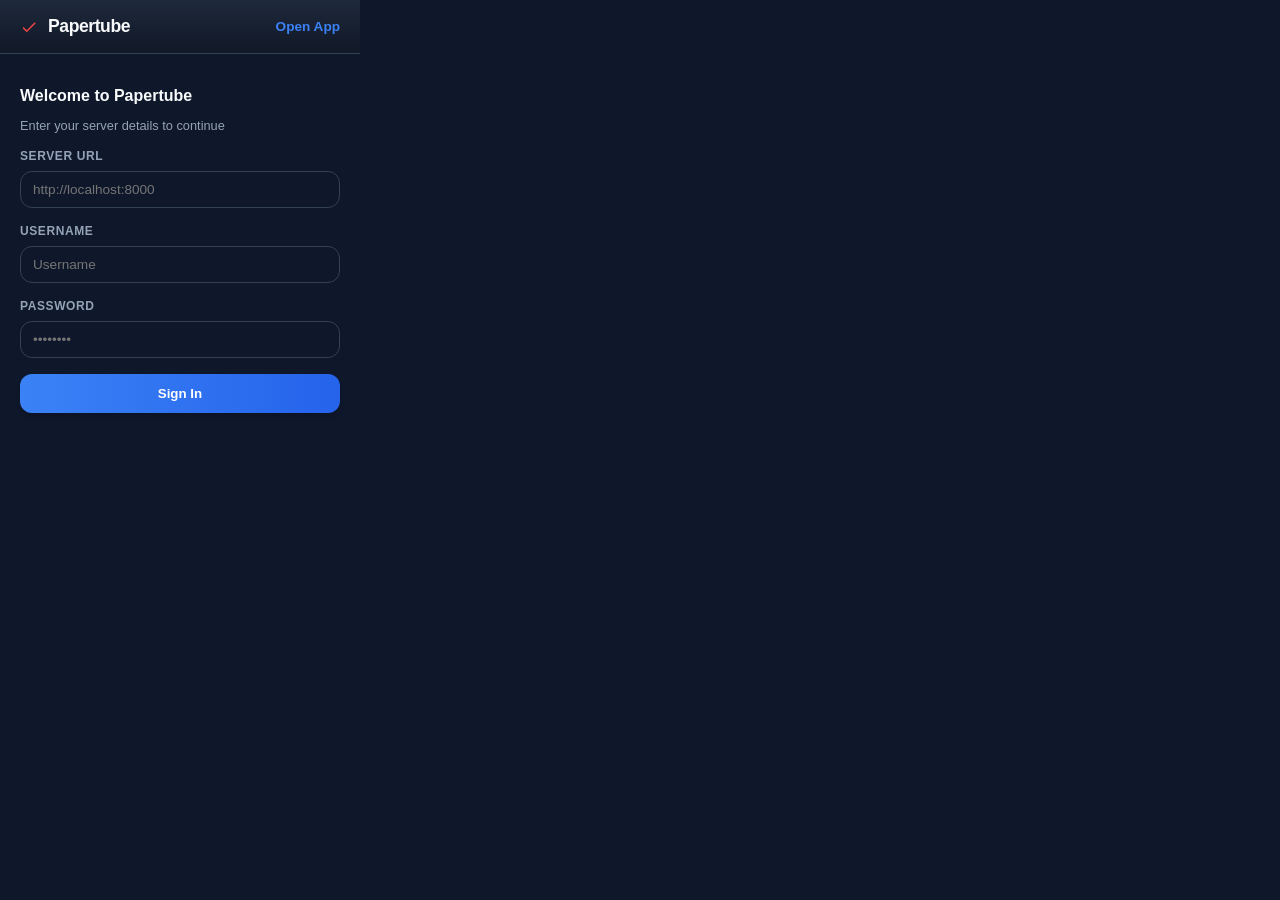
<file: extension-firefox/popup.html>
<!DOCTYPE html>
<html>

<head>
    <meta charset="UTF-8">
    <style>
        :root {
            --bg-slate: #0f172a;
            --bg-card: #1e293b;
            --text-main: #f8fafc;
            --text-muted: #94a3b8;
            --primary: #3b82f6;
            --primary-hover: #2563eb;
            --border: #334155;
            --accent: #ef4444;
            --radius: 12px;
            --shadow: 0 10px 15px -3px rgba(0, 0, 0, 0.1), 0 4px 6px -2px rgba(0, 0, 0, 0.05);
        }

        body {
            width: 360px;
            margin: 0;
            padding: 0;
            font-family: 'Inter', -apple-system, BlinkMacSystemFont, "Segoe UI", Roboto, sans-serif;
            background-color: var(--bg-slate);
            color: var(--text-main);
            overflow-x: hidden;
            border-radius: var(--radius);
        }

        .header {
            padding: 16px 20px;
            background: linear-gradient(to bottom, #1e293b, #111827);
            border-bottom: 1px solid var(--border);
            display: flex;
            justify-content: space-between;
            align-items: center;
        }

        .header h1 {
            font-size: 1.1rem;
            font-weight: 700;
            margin: 0;
            display: flex;
            align-items: center;
            gap: 10px;
            letter-spacing: -0.025em;
        }

        .main-link {
            color: var(--primary);
            text-decoration: none;
            font-size: 0.85rem;
            font-weight: 600;
            transition: color 0.2s;
        }

        .main-link:hover {
            color: var(--primary-hover);
        }

        .content {
            padding: 20px;
        }

        .video-info {
            margin-bottom: 16px;
        }

        .video-title {
            font-weight: 600;
            font-size: 0.95rem;
            margin-bottom: 6px;
            color: var(--text-main);
            line-height: 1.4;
        }

        .video-channel {
            font-size: 0.8rem;
            color: var(--text-muted);
            display: flex;
            align-items: center;
            gap: 4px;
        }

        .summary-box {
            background: var(--bg-card);
            border: 1px solid var(--border);
            border-radius: var(--radius);
            padding: 14px;
            max-height: 220px;
            overflow-y: auto;
            font-size: 0.85rem;
            line-height: 1.6;
            margin-bottom: 16px;
            box-shadow: inset 0 2px 4px 0 rgba(0, 0, 0, 0.06);
        }

        .summary-box h1, .summary-box h2, .summary-box h3 {
            margin: 0.5em 0 0.3em;
            color: var(--text-main);
        }

        .summary-box h1 { font-size: 1.1em; }
        .summary-box h2 { font-size: 1em; }
        .summary-box h3 { font-size: 0.9em; }

        .summary-box p { margin: 0.5em 0; }

        .summary-box ul, .summary-box ol {
            margin: 0.5em 0;
            padding-left: 1.5em;
        }

        .summary-box li { margin: 0.25em 0; }

        .summary-box code {
            background: rgba(0, 0, 0, 0.3);
            padding: 2px 4px;
            border-radius: 4px;
            font-size: 0.85em;
        }

        .summary-box pre {
            background: rgba(0, 0, 0, 0.3);
            padding: 8px;
            border-radius: 6px;
            overflow-x: auto;
            font-size: 0.8em;
        }

        .summary-box strong { color: var(--text-main); }
        .summary-box a { color: var(--primary); }

        .settings-btn {
            background: rgba(255, 255, 255, 0.03);
            border: 1px solid var(--border);
            border-radius: 8px;
            color: var(--text-muted);
            cursor: pointer;
            padding: 8px 12px;
            display: flex;
            align-items: center;
            gap: 6px;
            font-size: 0.75rem;
            transition: all 0.2s;
            width: fit-content;
        }

        .settings-btn:hover {
            color: var(--text-main);
            background: rgba(255, 255, 255, 0.06);
            border-color: var(--text-muted);
        }

        .view-full-link {
            display: inline-flex;
            align-items: center;
            gap: 4px;
            margin-bottom: 16px;
            color: var(--primary);
            text-decoration: none;
            font-weight: 600;
            font-size: 0.8rem;
            transition: transform 0.2s;
        }

        .view-full-link:hover {
            transform: translateX(2px);
        }

        .form-group {
            margin-bottom: 16px;
        }

        label {
            display: block;
            font-size: 0.75rem;
            font-weight: 600;
            margin-bottom: 8px;
            color: var(--text-muted);
            text-transform: uppercase;
            letter-spacing: 0.05em;
        }

        select,
        input {
            width: 100%;
            padding: 10px 12px;
            border-radius: var(--radius);
            border: 1px solid var(--border);
            background-color: #0f172a;
            color: var(--text-main);
            box-sizing: border-box;
            font-size: 0.85rem;
            transition: border-color 0.2s, box-shadow 0.2s;
            outline: none;
        }

        select:focus,
        input:focus {
            border-color: var(--primary);
            box-shadow: 0 0 0 3px rgba(59, 130, 246, 0.2);
        }

        button.btn-primary {
            width: 100%;
            padding: 12px;
            border-radius: var(--radius);
            border: none;
            background: linear-gradient(to right, var(--primary), var(--primary-hover));
            color: white;
            font-weight: 700;
            cursor: pointer;
            display: flex;
            align-items: center;
            justify-content: center;
            gap: 10px;
            transition: all 0.2s;
            box-shadow: 0 4px 6px -1px rgba(0, 0, 0, 0.1), 0 2px 4px -1px rgba(0, 0, 0, 0.06);
        }

        button.btn-primary:hover {
            transform: translateY(-1px);
            box-shadow: 0 10px 15px -3px rgba(0, 0, 0, 0.2);
        }

        button.btn-primary:active {
            transform: translateY(0);
        }

        button.btn-primary:disabled {
            background: var(--border);
            transform: none;
            cursor: not-allowed;
            opacity: 0.7;
        }

        button.btn-primary .hidden {
            display: none;
        }

        .hidden {
            display: none !important;
        }

        .status {
            font-size: 0.8rem;
            font-weight: 500;
            margin-top: 10px;
            text-align: center;
            padding: 6px;
            border-radius: 6px;
        }

        .status-anim-container {
            display: flex;
            align-items: center;
            gap: 8px;
            min-height: 20px;
        }

        .spinner {
            width: 14px;
            height: 14px;
            border: 2px solid rgba(255, 255, 255, 0.3);
            border-top-color: white;
            border-radius: 50%;
            animation: spin 0.8s linear infinite;
        }

        @keyframes spin {
            to { transform: rotate(360deg); }
        }

        .status-anim-text {
            font-size: 0.75rem;
            color: var(--text-muted);
            transition: opacity 0.3s ease, transform 0.3s ease;
            opacity: 0;
            transform: translateY(5px);
            position: absolute;
            display: none;
        }

        .status-anim-text.active {
            opacity: 1;
            transform: translateY(0);
            display: inline;
        }

        .status-anim-text.exit {
            opacity: 0;
            transform: translateY(-5px);
        }

        .streaming-status {
            display: flex;
            align-items: center;
            gap: 6px;
            font-size: 0.8rem;
            color: var(--text-muted);
            margin-bottom: 8px;
        }

        .streaming-status .dot {
            width: 6px;
            height: 6px;
            background: var(--primary);
            border-radius: 50%;
            animation: pulse 1.2s ease-in-out infinite;
        }

        @keyframes pulse {
            0%, 100% { opacity: 0.4; transform: scale(0.9); }
            50% { opacity: 1; transform: scale(1.1); }
        }

        .summary-placeholder {
            font-size: 0.85rem;
            line-height: 1.6;
            color: var(--text-main);
            white-space: pre-wrap;
            word-break: break-word;
        }

        .typing-line {
            display: inline-block;
            width: 8px;
            height: 16px;
            background: var(--primary);
            margin-left: 2px;
            animation: blink 0.7s step-end infinite;
            vertical-align: text-bottom;
        }

        @keyframes blink {
            50% { opacity: 0; }
        }

        .success {
            color: #10b981;
            background: rgba(16, 185, 129, 0.1);
        }

        .error {
            color: #f87171;
            background: rgba(248, 113, 113, 0.1);
        }

        #settings-view {
            padding-top: 16px;
            border-top: 1px solid var(--border);
            margin-top: 8px;
        }

        #save-settings {
            background: var(--bg-card);
            border: 1px solid var(--border);
            color: var(--text-main);
            border-radius: 8px;
            padding: 8px;
            width: 100%;
            cursor: pointer;
            font-weight: 600;
            transition: all 0.2s;
        }

        #save-settings:hover {
            background: var(--border);
        }
    </style>
</head>

<body>
    <div class="header">
        <h1>
            <svg viewBox="0 0 24 24" width="18" height="18" fill="#ef4444">
                <path d="M21 7L9 19L3.5 13.5L4.91 12.09L9 16.17L19.59 5.59L21 7Z" />
            </svg>
            Papertube
        </h1>
        <a href="#" id="open-app" class="main-link">Open App</a>
    </div>

    <div class="content">
        <!-- Login view - always visible until logged in -->
        <div id="login-view">
            <div class="text-center" style="margin-bottom: 16px;">
                <h2 style="font-size: 1rem; margin-bottom: 4px;">Welcome to Papertube</h2>
                <p style="font-size: 0.8rem; color: var(--text-muted);">Enter your server details to continue</p>
            </div>
            <div class="form-group">
                <label for="serverUrl">Server URL</label>
                <input type="text" id="serverUrl" placeholder="http://localhost:8000">
            </div>
            <div class="form-group">
                <label for="username">Username</label>
                <input type="text" id="username" placeholder="Username" autocomplete="username">
            </div>
            <div class="form-group">
                <label for="password">Password</label>
                <input type="password" id="password" placeholder="••••••••" autocomplete="current-password">
            </div>
            <button id="login-btn" class="btn-primary" style="margin-top: 8px;">Sign In</button>
            <div id="login-status" class="status"></div>
        </div>

        <!-- Main view when logged in -->
        <div id="main-view" class="hidden">
            <div style="display: flex; justify-content: space-between; align-items: center; margin-bottom: 12px;">
                <span id="logged-in-as" style="font-size: 0.75rem; color: var(--text-muted);"></span>
                <button id="logout-btn" class="settings-btn" style="padding: 4px 8px; font-size: 0.7rem;">Logout</button>
            </div>
            
            <div id="summary-view" class="hidden">
                <div class="video-info">
                    <div id="current-title" class="video-title">Loading...</div>
                    <div id="current-channel" class="video-channel"></div>
                </div>
                <div id="summary-text" class="summary-box">No summary found for this video.</div>
                <a href="#" id="view-full" class="view-full-link hidden">View Full Summary & Chat →</a>
            </div>

            <div id="action-view">
                <div class="form-group">
                    <label for="preset-select">Prompt Preset</label>
                    <select id="preset-select">
                        <option value="detailed">Detailed</option>
                        <option value="brief">Brief</option>
                        <option value="bullets">Bullets</option>
                    </select>
                </div>
                <button id="summarize-now" class="btn-primary">
                    <span id="btn-default-content">Summarize Now</span>
                    <span id="btn-loading-content" class="hidden" style="display: none;">
                        <span class="spinner"></span>
                        <div class="status-anim-container" id="status-container" style="min-width: 120px;">
                            <span class="status-anim-text active" style="position: relative; display: inline;">Processing...</span>
                        </div>
                    </span>
                </button>
                <div id="status" class="status"></div>
            </div>
        </div>
    </div>

    <script src="marked.min.js"></script>
    <script src="popup.js"></script>
</body>

</html>
</file>
